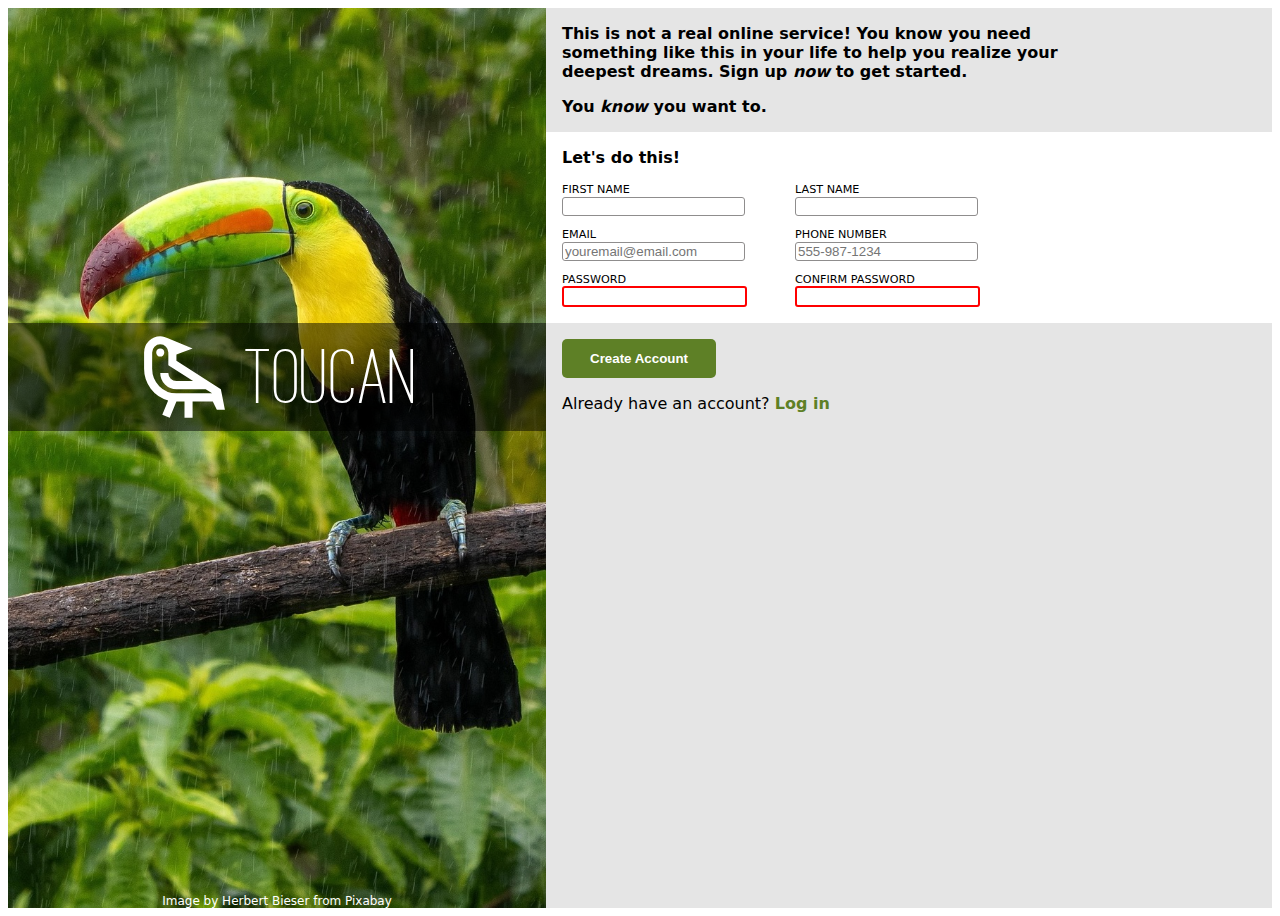
<file: index.html>
<!DOCTYPE html>
<html lang="en">
<head>
    <meta charset="UTF-8">
    <meta name="viewport" content="width=device-width, initial-scale=1.0">
    <link rel="stylesheet" href="./styles.css">
    <title>Sign-Up Form</title>
</head>
<body>
    <div class="bckgnd-img-container">
        <img class="bckgnd-img" src="./images/costa-rica-9301364_1280.jpg" href="A colorful toucan.">
        <div class="logo-container">
            <img class="logo" src="./images/raven-icon.svg" href="Raven Logo">
            <div class="logo">TOUCAN</div>
        </div>
        <div class="img-credit">
            Image by Herbert Bieser from Pixabay
        </div>
    </div>

    <div class="main-content">
        <div class="header bold">
            <p>
                This is not a real online service! You know you need something like this in your life to
                help you realize your deepest dreams. Sign up <em>now</em> to get started.
            </p>
            <p>You <em>know</em> you want to.</p>
        </div>
        <form action="#" method="post">
            <p class="bold">Let's do this!</p>
            <div class="user-inputs">
                <div class="user-inputs-left">
                    <div>
                        <label for="first-name">FIRST NAME</label>
                        <input type="text" id="first-name"  name="first-name">
                    </div>
                    <div>
                        <label for="email">EMAIL</label>
                        <input type="email" id="email" name="email" placeholder="youremail@email.com">
                    </div>
                    <div>
                        <label for="pass">PASSWORD</label>
                        <input type="password" id="password" name="password" required>
                    </div>
                </div>
                <div class="user-inputs-right">
                    <div>
                        <label for="last-name">LAST NAME</label>
                        <input type="text" id="last-name" name="last-name">
                    </div>
                    <div>
                        <label for="phone">PHONE NUMBER</label>
                        <input type="tel" id="phone" name="phone" placeholder="555-987-1234" pattern="\d{3}-\d{3}-\d{4}">
                    </div>
                    <div>
                        <label for="pass-conf">CONFIRM PASSWORD</label>
                        <input type="password" id="pass-conf" name="pass-conf" required>
                    </div>
                </div>
            </div>
            <div class="btn-container">
                <button class="bold" type="submit">Create Account</button>
            </div>
        </form>
        <div class="footer">
            <p>Already have an account? <span class="green bold">Log in</span></p>
        </div>
    </div>
</body>
</html>
</file>
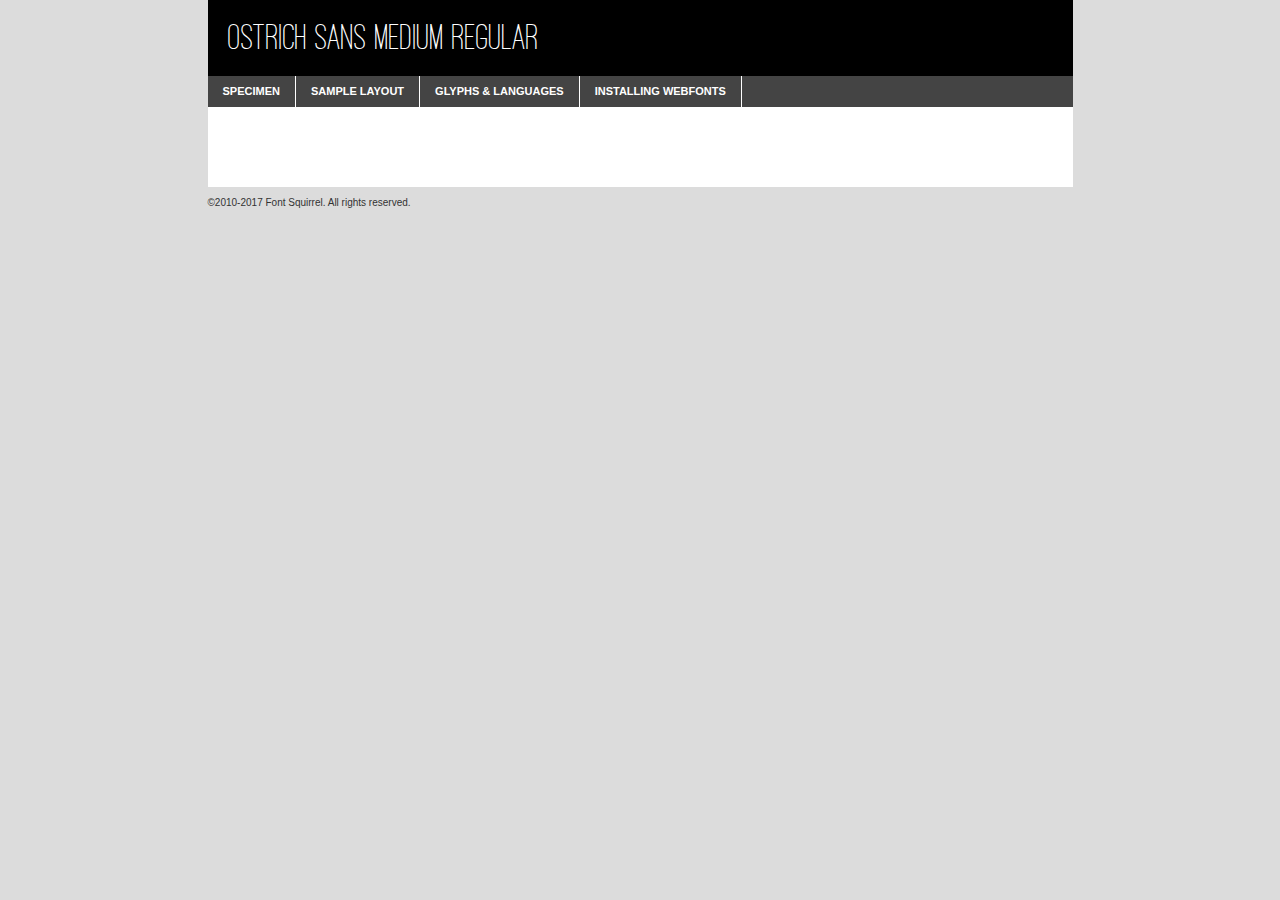
<file: fonts/ostrichsans-medium-demo.html>
<!DOCTYPE html PUBLIC "-//W3C//DTD XHTML 1.0 Transitional//EN"
        "http://www.w3.org/TR/xhtml1/DTD/xhtml1-transitional.dtd">

<html xmlns="http://www.w3.org/1999/xhtml" xml:lang="en" lang="en">
<head>
    <meta http-equiv="Content-Type" content="text/html; charset=utf-8"/>
    <script src="http://ajax.googleapis.com/ajax/libs/jquery/1.7.2/jquery.min.js" type="text/javascript" charset="utf-8"></script>
    <script type="text/javascript">
		(function($) {
			$.fn.easyTabs = function(option) {
				var param = jQuery.extend({ fadeSpeed: 'fast', defaultContent: 1, activeClass: 'active' }, option);
				$(this).each(function() {
					var thisId = '#' + this.id;
					if ( param.defaultContent == '' )
					{
						param.defaultContent = 1;
					}
					if ( typeof param.defaultContent == 'number' )
					{
						var defaultTab = $(thisId + ' .tabs li:eq(' + (param.defaultContent - 1) + ') a').attr('href').substr(1);
					}
					else
					{
						var defaultTab = param.defaultContent;
					}
					$(thisId + ' .tabs li a').each(function() {
						var tabToHide = $(this).attr('href').substr(1);
						$('#' + tabToHide).addClass('easytabs-tab-content');
					});
					hideAll();
					changeContent(defaultTab);

					function hideAll() {$(thisId + ' .easytabs-tab-content').hide();}

					function changeContent(tabId)
					{
						hideAll();
						$(thisId + ' .tabs li').removeClass(param.activeClass);
						$(thisId + ' .tabs li a[href=#' + tabId + ']').closest('li').addClass(param.activeClass);
						if ( param.fadeSpeed != 'none' )
						{
							$(thisId + ' #' + tabId).fadeIn(param.fadeSpeed);
						}
						else
						{
							$(thisId + ' #' + tabId).show();
						}
					}

					$(thisId + ' .tabs li').click(function() {
						var tabId = $(this).find('a').attr('href').substr(1);
						changeContent(tabId);
						return false;
					});
				});
			}
		})(jQuery);
    </script>
    <link rel="stylesheet" href="specimen_files/specimen_stylesheet.css" type="text/css" charset="utf-8"/>
    <link rel="stylesheet" href="stylesheet.css" type="text/css" charset="utf-8"/>

    <style type="text/css">
        		body {
			font-family: 'ostrich_sansmedium';
        		}

            </style>

    <title>Ostrich Sans Medium Regular Specimen</title>


    <script type="text/javascript" charset="utf-8">
		$(document).ready(function() {
			$('#container').easyTabs({ defaultContent: 1 });
		});
    </script>
</head>

<body>
<div id="container">
    <div id="header">
		Ostrich Sans Medium Regular    </div>
    <ul class="tabs">
        <li><a href="#specimen">Specimen</a></li>
        <li><a href="#layout">Sample Layout</a></li>
		        <li><a href="#glyphs">Glyphs &amp; Languages</a></li>
        <li><a href="#installing">Installing Webfonts</a></li>

    </ul>

    <div id="main_content">


        <div id="specimen">

            <div class="section">
                <div class="grid12 firstcol">
                    <div class="huge">AaBb</div>
                </div>
            </div>

            <div class="section">
                <div class="glyph_range">A&#x200B;B&#x200b;C&#x200b;D&#x200b;E&#x200b;F&#x200b;G&#x200b;H&#x200b;I&#x200b;J&#x200b;K&#x200b;L&#x200b;M&#x200b;N&#x200b;O&#x200b;P&#x200b;Q&#x200b;R&#x200b;S&#x200b;T&#x200b;U&#x200b;V&#x200b;W&#x200b;X&#x200b;Y&#x200b;Z&#x200b;a&#x200b;b&#x200b;c&#x200b;d&#x200b;e&#x200b;f&#x200b;g&#x200b;h&#x200b;i&#x200b;j&#x200b;k&#x200b;l&#x200b;m&#x200b;n&#x200b;o&#x200b;p&#x200b;q&#x200b;r&#x200b;s&#x200b;t&#x200b;u&#x200b;v&#x200b;w&#x200b;x&#x200b;y&#x200b;z&#x200b;1&#x200b;2&#x200b;3&#x200b;4&#x200b;5&#x200b;6&#x200b;7&#x200b;8&#x200b;9&#x200b;0&#x200b;&amp;&#x200b;.&#x200b;,&#x200b;?&#x200b;!&#x200b;&#64;&#x200b;(&#x200b;)&#x200b;#&#x200b;$&#x200b;%&#x200b;*&#x200b;+&#x200b;-&#x200b;=&#x200b;:&#x200b;;</div>
            </div>
            <div class="section">
                <div class="grid12 firstcol">
                    <table class="sample_table">
                        <tr>
                            <td>10</td>
                            <td class="size10">abcdefghijklmnopqrstuvwxyzABCDEFGHIJKLMNOPQRSTUVWXYZ0123456789abcdefghijklmnopqrstuvwxyzABCDEFGHIJKLMNOPQRSTUVWXYZ0123456789abcdefghijklmnopqrstuvwxyzABCDEFGHIJKLMNOPQRSTUVWXYZ</td>
                        </tr>
                        <tr>
                            <td>11</td>
                            <td class="size11">abcdefghijklmnopqrstuvwxyzABCDEFGHIJKLMNOPQRSTUVWXYZ0123456789abcdefghijklmnopqrstuvwxyzABCDEFGHIJKLMNOPQRSTUVWXYZ0123456789abcdefghijklmnopqrstuvwxyzABCDEFGHIJKLMNOPQRSTUVWXYZ</td>
                        </tr>
                        <tr>
                            <td>12</td>
                            <td class="size12">abcdefghijklmnopqrstuvwxyzABCDEFGHIJKLMNOPQRSTUVWXYZ0123456789abcdefghijklmnopqrstuvwxyzABCDEFGHIJKLMNOPQRSTUVWXYZ0123456789abcdefghijklmnopqrstuvwxyzABCDEFGHIJKLMNOPQRSTUVWXYZ</td>
                        </tr>
                        <tr>
                            <td>13</td>
                            <td class="size13">abcdefghijklmnopqrstuvwxyzABCDEFGHIJKLMNOPQRSTUVWXYZ0123456789abcdefghijklmnopqrstuvwxyzABCDEFGHIJKLMNOPQRSTUVWXYZ0123456789abcdefghijklmnopqrstuvwxyzABCDEFGHIJKLMNOPQRSTUVWXYZ</td>
                        </tr>
                        <tr>
                            <td>14</td>
                            <td class="size14">abcdefghijklmnopqrstuvwxyzABCDEFGHIJKLMNOPQRSTUVWXYZ0123456789abcdefghijklmnopqrstuvwxyzABCDEFGHIJKLMNOPQRSTUVWXYZ0123456789abcdefghijklmnopqrstuvwxyzABCDEFGHIJKLMNOPQRSTUVWXYZ</td>
                        </tr>
                        <tr>
                            <td>16</td>
                            <td class="size16">abcdefghijklmnopqrstuvwxyzABCDEFGHIJKLMNOPQRSTUVWXYZ0123456789abcdefghijklmnopqrstuvwxyzABCDEFGHIJKLMNOPQRSTUVWXYZ</td>
                        </tr>
                        <tr>
                            <td>18</td>
                            <td class="size18">abcdefghijklmnopqrstuvwxyzABCDEFGHIJKLMNOPQRSTUVWXYZ0123456789abcdefghijklmnopqrstuvwxyzABCDEFGHIJKLMNOPQRSTUVWXYZ</td>
                        </tr>
                        <tr>
                            <td>20</td>
                            <td class="size20">abcdefghijklmnopqrstuvwxyzABCDEFGHIJKLMNOPQRSTUVWXYZ0123456789abcdefghijklmnopqrstuvwxyzABCDEFGHIJKLMNOPQRSTUVWXYZ</td>
                        </tr>
                        <tr>
                            <td>24</td>
                            <td class="size24">abcdefghijklmnopqrstuvwxyzABCDEFGHIJKLMNOPQRSTUVWXYZ0123456789abcdefghijklmnopqrstuvwxyzABCDEFGHIJKLMNOPQRSTUVWXYZ</td>
                        </tr>
                        <tr>
                            <td>30</td>
                            <td class="size30">abcdefghijklmnopqrstuvwxyzABCDEFGHIJKLMNOPQRSTUVWXYZ0123456789abcdefghijklmnopqrstuvwxyzABCDEFGHIJKLMNOPQRSTUVWXYZ</td>
                        </tr>
                        <tr>
                            <td>36</td>
                            <td class="size36">abcdefghijklmnopqrstuvwxyzABCDEFGHIJKLMNOPQRSTUVWXYZ0123456789abcdefghijklmnopqrstuvwxyzABCDEFGHIJKLMNOPQRSTUVWXYZ</td>
                        </tr>
                        <tr>
                            <td>48</td>
                            <td class="size48">abcdefghijklmnopqrstuvwxyzABCDEFGHIJKLMNOPQRSTUVWXYZ0123456789abcdefghijklmnopqrstuvwxyzABCDEFGHIJKLMNOPQRSTUVWXYZ</td>
                        </tr>
                        <tr>
                            <td>60</td>
                            <td class="size60">abcdefghijklmnopqrstuvwxyzABCDEFGHIJKLMNOPQRSTUVWXYZ0123456789abcdefghijklmnopqrstuvwxyzABCDEFGHIJKLMNOPQRSTUVWXYZ</td>
                        </tr>
                        <tr>
                            <td>72</td>
                            <td class="size72">abcdefghijklmnopqrstuvwxyzABCDEFGHIJKLMNOPQRSTUVWXYZ0123456789abcdefghijklmnopqrstuvwxyzABCDEFGHIJKLMNOPQRSTUVWXYZ</td>
                        </tr>
                        <tr>
                            <td>90</td>
                            <td class="size90">abcdefghijklmnopqrstuvwxyzABCDEFGHIJKLMNOPQRSTUVWXYZ0123456789abcdefghijklmnopqrstuvwxyzABCDEFGHIJKLMNOPQRSTUVWXYZ</td>
                        </tr>
                    </table>

                </div>

            </div>


            <div class="section" id="bodycomparison">


                <div id="xheight">
                    <div class="fontbody">&#x25FC;&#x25FC;&#x25FC;&#x25FC;&#x25FC;&#x25FC;&#x25FC;&#x25FC;&#x25FC;&#x25FC;&#x25FC;&#x25FC;&#x25FC;&#x25FC;&#x25FC;&#x25FC;&#x25FC;&#x25FC;&#x25FC;&#x25FC;&#x25FC;&#x25FC;&#x25FC;&#x25FC;&#x25FC;&#x25FC;&#x25FC;&#x25FC;&#x25FC;&#x25FC;&#x25FC;&#x25FC;&#x25FC;&#x25FC;&#x25FC;&#x25FC;&#x25FC;&#x25FC;&#x25FC;&#x25FC;&#x25FC;&#x25FC;&#x25FC;&#x25FC;&#x25FC;&#x25FC;&#x25FC;&#x25FC;&#x25FC;&#x25FC;&#x25FC;&#x25FC;&#x25FC;&#x25FC;&#x25FC;&#x25FC;&#x25FC;&#x25FC;&#x25FC;&#x25FC;&#x25FC;&#x25FC;&#x25FC;&#x25FC;&#x25FC;&#x25FC;&#x25FC;&#x25FC;&#x25FC;&#x25FC;&#x25FC;&#x25FC;&#x25FC;&#x25FC;&#x25FC;&#x25FC;&#x25FC;&#x25FC;&#x25FC;&#x25FC;&#x25FC;&#x25FC;&#x25FC;&#x25FC;&#x25FC;&#x25FC;&#x25FC;&#x25FC;&#x25FC;&#x25FC;&#x25FC;&#x25FC;&#x25FC;&#x25FC;&#x25FC;&#x25FC;&#x25FC;&#x25FC;&#x25FC;body</div>
                    <div class="arialbody">body</div>
                    <div class="verdanabody">body</div>
                    <div class="georgiabody">body</div>
                </div>
                <div class="fontbody" style="z-index:1">
                    body<span>Ostrich Sans Medium Regular</span>
                </div>
                <div class="arialbody" style="z-index:1">
                    body<span>Arial</span>
                </div>
                <div class="verdanabody" style="z-index:1">
                    body<span>Verdana</span>
                </div>
                <div class="georgiabody" style="z-index:1">
                    body<span>Georgia</span>
                </div>


            </div>


            <div class="section psample psample_row1" id="">

                <div class="grid2 firstcol">
                    <p class="size10"><span>10.</span>Aenean lacinia bibendum nulla sed consectetur. Fusce dapibus, tellus ac cursus commodo, tortor mauris condimentum nibh, ut fermentum massa justo sit amet risus. Nullam id dolor id nibh ultricies vehicula ut id elit. Cum sociis natoque penatibus et magnis dis parturient montes, nascetur ridiculus mus. Nulla vitae elit libero, a pharetra augue.</p>

                </div>
                <div class="grid3">
                    <p class="size11"><span>11.</span>Aenean lacinia bibendum nulla sed consectetur. Fusce dapibus, tellus ac cursus commodo, tortor mauris condimentum nibh, ut fermentum massa justo sit amet risus. Nullam id dolor id nibh ultricies vehicula ut id elit. Cum sociis natoque penatibus et magnis dis parturient montes, nascetur ridiculus mus. Nulla vitae elit libero, a pharetra augue.</p>

                </div>
                <div class="grid3">
                    <p class="size12"><span>12.</span>Aenean lacinia bibendum nulla sed consectetur. Fusce dapibus, tellus ac cursus commodo, tortor mauris condimentum nibh, ut fermentum massa justo sit amet risus. Nullam id dolor id nibh ultricies vehicula ut id elit. Cum sociis natoque penatibus et magnis dis parturient montes, nascetur ridiculus mus. Nulla vitae elit libero, a pharetra augue.</p>

                </div>
                <div class="grid4">
                    <p class="size13"><span>13.</span>Aenean lacinia bibendum nulla sed consectetur. Fusce dapibus, tellus ac cursus commodo, tortor mauris condimentum nibh, ut fermentum massa justo sit amet risus. Nullam id dolor id nibh ultricies vehicula ut id elit. Cum sociis natoque penatibus et magnis dis parturient montes, nascetur ridiculus mus. Nulla vitae elit libero, a pharetra augue.</p>

                </div>
                <div class="white_blend"></div>

            </div>
            <div class="section psample psample_row2" id="">
                <div class="grid3 firstcol">
                    <p class="size14"><span>14.</span>Aenean lacinia bibendum nulla sed consectetur. Fusce dapibus, tellus ac cursus commodo, tortor mauris condimentum nibh, ut fermentum massa justo sit amet risus. Nullam id dolor id nibh ultricies vehicula ut id elit. Cum sociis natoque penatibus et magnis dis parturient montes, nascetur ridiculus mus. Nulla vitae elit libero, a pharetra augue.</p>

                </div>
                <div class="grid4">
                    <p class="size16"><span>16.</span>Aenean lacinia bibendum nulla sed consectetur. Fusce dapibus, tellus ac cursus commodo, tortor mauris condimentum nibh, ut fermentum massa justo sit amet risus. Nullam id dolor id nibh ultricies vehicula ut id elit. Cum sociis natoque penatibus et magnis dis parturient montes, nascetur ridiculus mus. Nulla vitae elit libero, a pharetra augue.</p>

                </div>
                <div class="grid5">
                    <p class="size18"><span>18.</span>Aenean lacinia bibendum nulla sed consectetur. Fusce dapibus, tellus ac cursus commodo, tortor mauris condimentum nibh, ut fermentum massa justo sit amet risus. Nullam id dolor id nibh ultricies vehicula ut id elit. Cum sociis natoque penatibus et magnis dis parturient montes, nascetur ridiculus mus. Nulla vitae elit libero, a pharetra augue.</p>

                </div>

                <div class="white_blend"></div>

            </div>

            <div class="section psample psample_row3" id="">
                <div class="grid5 firstcol">
                    <p class="size20"><span>20.</span>Aenean lacinia bibendum nulla sed consectetur. Fusce dapibus, tellus ac cursus commodo, tortor mauris condimentum nibh, ut fermentum massa justo sit amet risus. Nullam id dolor id nibh ultricies vehicula ut id elit. Cum sociis natoque penatibus et magnis dis parturient montes, nascetur ridiculus mus. Nulla vitae elit libero, a pharetra augue.</p>
                </div>
                <div class="grid7">
                    <p class="size24"><span>24.</span>Aenean lacinia bibendum nulla sed consectetur. Fusce dapibus, tellus ac cursus commodo, tortor mauris condimentum nibh, ut fermentum massa justo sit amet risus. Nullam id dolor id nibh ultricies vehicula ut id elit. Cum sociis natoque penatibus et magnis dis parturient montes, nascetur ridiculus mus. Nulla vitae elit libero, a pharetra augue.</p>
                </div>

                <div class="white_blend"></div>

            </div>

            <div class="section psample psample_row4" id="">
                <div class="grid12 firstcol">
                    <p class="size30"><span>30.</span>Aenean lacinia bibendum nulla sed consectetur. Fusce dapibus, tellus ac cursus commodo, tortor mauris condimentum nibh, ut fermentum massa justo sit amet risus. Nullam id dolor id nibh ultricies vehicula ut id elit. Cum sociis natoque penatibus et magnis dis parturient montes, nascetur ridiculus mus. Nulla vitae elit libero, a pharetra augue.</p>
                </div>
                <div class="white_blend"></div>

            </div>


            <div class="section psample psample_row1 fullreverse">
                <div class="grid2 firstcol">
                    <p class="size10"><span>10.</span>Aenean lacinia bibendum nulla sed consectetur. Fusce dapibus, tellus ac cursus commodo, tortor mauris condimentum nibh, ut fermentum massa justo sit amet risus. Nullam id dolor id nibh ultricies vehicula ut id elit. Cum sociis natoque penatibus et magnis dis parturient montes, nascetur ridiculus mus. Nulla vitae elit libero, a pharetra augue.</p>

                </div>
                <div class="grid3">
                    <p class="size11"><span>11.</span>Aenean lacinia bibendum nulla sed consectetur. Fusce dapibus, tellus ac cursus commodo, tortor mauris condimentum nibh, ut fermentum massa justo sit amet risus. Nullam id dolor id nibh ultricies vehicula ut id elit. Cum sociis natoque penatibus et magnis dis parturient montes, nascetur ridiculus mus. Nulla vitae elit libero, a pharetra augue.</p>

                </div>
                <div class="grid3">
                    <p class="size12"><span>12.</span>Aenean lacinia bibendum nulla sed consectetur. Fusce dapibus, tellus ac cursus commodo, tortor mauris condimentum nibh, ut fermentum massa justo sit amet risus. Nullam id dolor id nibh ultricies vehicula ut id elit. Cum sociis natoque penatibus et magnis dis parturient montes, nascetur ridiculus mus. Nulla vitae elit libero, a pharetra augue.</p>

                </div>
                <div class="grid4">
                    <p class="size13"><span>13.</span>Aenean lacinia bibendum nulla sed consectetur. Fusce dapibus, tellus ac cursus commodo, tortor mauris condimentum nibh, ut fermentum massa justo sit amet risus. Nullam id dolor id nibh ultricies vehicula ut id elit. Cum sociis natoque penatibus et magnis dis parturient montes, nascetur ridiculus mus. Nulla vitae elit libero, a pharetra augue.</p>

                </div>
                <div class="black_blend"></div>

            </div>

            <div class="section psample psample_row2 fullreverse">
                <div class="grid3 firstcol">
                    <p class="size14"><span>14.</span>Aenean lacinia bibendum nulla sed consectetur. Fusce dapibus, tellus ac cursus commodo, tortor mauris condimentum nibh, ut fermentum massa justo sit amet risus. Nullam id dolor id nibh ultricies vehicula ut id elit. Cum sociis natoque penatibus et magnis dis parturient montes, nascetur ridiculus mus. Nulla vitae elit libero, a pharetra augue.</p>

                </div>
                <div class="grid4">
                    <p class="size16"><span>16.</span>Aenean lacinia bibendum nulla sed consectetur. Fusce dapibus, tellus ac cursus commodo, tortor mauris condimentum nibh, ut fermentum massa justo sit amet risus. Nullam id dolor id nibh ultricies vehicula ut id elit. Cum sociis natoque penatibus et magnis dis parturient montes, nascetur ridiculus mus. Nulla vitae elit libero, a pharetra augue.</p>

                </div>
                <div class="grid5">
                    <p class="size18"><span>18.</span>Aenean lacinia bibendum nulla sed consectetur. Fusce dapibus, tellus ac cursus commodo, tortor mauris condimentum nibh, ut fermentum massa justo sit amet risus. Nullam id dolor id nibh ultricies vehicula ut id elit. Cum sociis natoque penatibus et magnis dis parturient montes, nascetur ridiculus mus. Nulla vitae elit libero, a pharetra augue.</p>

                </div>
                <div class="black_blend"></div>

            </div>

            <div class="section psample fullreverse psample_row3" id="">
                <div class="grid5 firstcol">
                    <p class="size20"><span>20.</span>Aenean lacinia bibendum nulla sed consectetur. Fusce dapibus, tellus ac cursus commodo, tortor mauris condimentum nibh, ut fermentum massa justo sit amet risus. Nullam id dolor id nibh ultricies vehicula ut id elit. Cum sociis natoque penatibus et magnis dis parturient montes, nascetur ridiculus mus. Nulla vitae elit libero, a pharetra augue.</p>
                </div>
                <div class="grid7">
                    <p class="size24"><span>24.</span>Aenean lacinia bibendum nulla sed consectetur. Fusce dapibus, tellus ac cursus commodo, tortor mauris condimentum nibh, ut fermentum massa justo sit amet risus. Nullam id dolor id nibh ultricies vehicula ut id elit. Cum sociis natoque penatibus et magnis dis parturient montes, nascetur ridiculus mus. Nulla vitae elit libero, a pharetra augue.</p>
                </div>

                <div class="black_blend"></div>

            </div>

            <div class="section psample fullreverse psample_row4" id="" style="border-bottom: 20px #000 solid;">
                <div class="grid12 firstcol">
                    <p class="size30"><span>30.</span>Aenean lacinia bibendum nulla sed consectetur. Fusce dapibus, tellus ac cursus commodo, tortor mauris condimentum nibh, ut fermentum massa justo sit amet risus. Nullam id dolor id nibh ultricies vehicula ut id elit. Cum sociis natoque penatibus et magnis dis parturient montes, nascetur ridiculus mus. Nulla vitae elit libero, a pharetra augue.</p>
                </div>
                <div class="black_blend"></div>

            </div>


        </div>

        <div id="layout">

            <div class="section">

                <div class="grid12 firstcol">
                    <h1>Lorem Ipsum Dolor</h1>
                    <h2>Etiam porta sem malesuada magna mollis euismod</h2>

                    <p class="byline">By <a href="#link">Aenean Lacinia</a></p>
                </div>
            </div>
            <div class="section">
                <div class="grid8 firstcol">
                    <p class="large">Donec sed odio dui. Morbi leo risus, porta ac consectetur ac, vestibulum at eros. Fusce dapibus, tellus ac cursus commodo, tortor mauris condimentum nibh, ut fermentum massa justo sit amet risus. </p>


                    <h3>Pellentesque ornare sem</h3>

                    <p>Maecenas sed diam eget risus varius blandit sit amet non magna. Maecenas faucibus mollis interdum. Donec ullamcorper nulla non metus auctor fringilla. Nullam id dolor id nibh ultricies vehicula ut id elit. Nullam id dolor id nibh ultricies vehicula ut id elit. </p>

                    <p>Aenean eu leo quam. Pellentesque ornare sem lacinia quam venenatis vestibulum. Lorem ipsum dolor sit amet, consectetur adipiscing elit. Cum sociis natoque penatibus et magnis dis parturient montes, nascetur ridiculus mus. </p>

                    <p>Nulla vitae elit libero, a pharetra augue. Praesent commodo cursus magna, vel scelerisque nisl consectetur et. Aenean lacinia bibendum nulla sed consectetur. </p>

                    <p>Nullam quis risus eget urna mollis ornare vel eu leo. Nullam quis risus eget urna mollis ornare vel eu leo. Maecenas sed diam eget risus varius blandit sit amet non magna. Donec ullamcorper nulla non metus auctor fringilla. </p>

                    <h3>Cras mattis consectetur</h3>

                    <p>Aenean eu leo quam. Pellentesque ornare sem lacinia quam venenatis vestibulum. Aenean lacinia bibendum nulla sed consectetur. Integer posuere erat a ante venenatis dapibus posuere velit aliquet. Cras mattis consectetur purus sit amet fermentum. </p>

                    <p>Nullam id dolor id nibh ultricies vehicula ut id elit. Nullam quis risus eget urna mollis ornare vel eu leo. Cras mattis consectetur purus sit amet fermentum.</p>
                </div>

                <div class="grid4 sidebar">

                    <div class="box reverse">
                        <p class="last">Nullam quis risus eget urna mollis ornare vel eu leo. Donec ullamcorper nulla non metus auctor fringilla. Cras mattis consectetur purus sit amet fermentum. Sed posuere consectetur est at lobortis. Lorem ipsum dolor sit amet, consectetur adipiscing elit. </p>
                    </div>

                    <p class="caption">Maecenas sed diam eget risus varius.</p>

                    <p>Vestibulum id ligula porta felis euismod semper. Integer posuere erat a ante venenatis dapibus posuere velit aliquet. Vestibulum id ligula porta felis euismod semper. Sed posuere consectetur est at lobortis. Maecenas sed diam eget risus varius blandit sit amet non magna. Fusce dapibus, tellus ac cursus commodo, tortor mauris condimentum nibh, ut fermentum massa justo sit amet risus. </p>


                    <p>Duis mollis, est non commodo luctus, nisi erat porttitor ligula, eget lacinia odio sem nec elit. Aenean lacinia bibendum nulla sed consectetur. Vivamus sagittis lacus vel augue laoreet rutrum faucibus dolor auctor. Aenean lacinia bibendum nulla sed consectetur. Nullam quis risus eget urna mollis ornare vel eu leo. </p>

                    <p>Praesent commodo cursus magna, vel scelerisque nisl consectetur et. Donec ullamcorper nulla non metus auctor fringilla. Maecenas faucibus mollis interdum. Fusce dapibus, tellus ac cursus commodo, tortor mauris condimentum nibh, ut fermentum massa justo sit amet risus. </p>

                </div>
            </div>

        </div>


		

        <div id="glyphs">
            <div class="section">
                <div class="grid12 firstcol">

                    <h1>Language Support</h1>
                    <p>The subset of Ostrich Sans Medium Regular in this kit supports the following languages:<br/>

						Albanian, Basque, Breton, Chamorro, Danish, Dutch, English, Faroese, Finnish, French, Frisian, Galician, German, Icelandic, Italian, Malagasy, Norwegian, Portuguese, Spanish, Alsatian, Aragonese, Arapaho, Arrernte, Asturian, Aymara, Bislama, Cebuano, Corsican, Fijian, French_creole, Genoese, Gilbertese, Greenlandic, Haitian_creole, Hiligaynon, Hmong, Hopi, Ibanag, Iloko_ilokano, Indonesian, Interglossa_glosa, Interlingua, Irish_gaelic, Jerriais, Lojban, Lombard, Luxembourgeois, Manx, Mohawk, Norfolk_pitcairnese, Occitan, Oromo, Pangasinan, Papiamento, Piedmontese, Potawatomi, Rhaeto-romance, Romansh, Rotokas, Sami_lule, Samoan, Sardinian, Scots_gaelic, Seychelles_creole, Shona, Sicilian, Somali, Southern_ndebele, Swahili, Swati_swazi, Tagalog_filipino_pilipino, Tetum, Tok_pisin, Uyghur_latinized, Volapuk, Walloon, Warlpiri, Xhosa, Yapese, Zulu, Latinbasic, Demo                    </p>
                    <h1>Glyph Chart</h1>
                    <p>The subset of Ostrich Sans Medium Regular in this kit includes all the glyphs listed below. Unicode entities are included above each glyph to help you insert individual characters into your layout.</p>
                    <div id="glyph_chart">

																				                                <div><p>&amp;#13;</p>&#13;</div>
																				                                <div><p>&amp;#32;</p>&#32;</div>
																				                                <div><p>&amp;#33;</p>&#33;</div>
																				                                <div><p>&amp;#34;</p>&#34;</div>
																				                                <div><p>&amp;#35;</p>&#35;</div>
																				                                <div><p>&amp;#36;</p>&#36;</div>
																				                                <div><p>&amp;#37;</p>&#37;</div>
																				                                <div><p>&amp;#38;</p>&#38;</div>
																				                                <div><p>&amp;#39;</p>&#39;</div>
																				                                <div><p>&amp;#40;</p>&#40;</div>
																				                                <div><p>&amp;#41;</p>&#41;</div>
																				                                <div><p>&amp;#42;</p>&#42;</div>
																				                                <div><p>&amp;#43;</p>&#43;</div>
																				                                <div><p>&amp;#44;</p>&#44;</div>
																				                                <div><p>&amp;#45;</p>&#45;</div>
																				                                <div><p>&amp;#46;</p>&#46;</div>
																				                                <div><p>&amp;#47;</p>&#47;</div>
																				                                <div><p>&amp;#48;</p>&#48;</div>
																				                                <div><p>&amp;#49;</p>&#49;</div>
																				                                <div><p>&amp;#50;</p>&#50;</div>
																				                                <div><p>&amp;#51;</p>&#51;</div>
																				                                <div><p>&amp;#52;</p>&#52;</div>
																				                                <div><p>&amp;#53;</p>&#53;</div>
																				                                <div><p>&amp;#54;</p>&#54;</div>
																				                                <div><p>&amp;#55;</p>&#55;</div>
																				                                <div><p>&amp;#56;</p>&#56;</div>
																				                                <div><p>&amp;#57;</p>&#57;</div>
																				                                <div><p>&amp;#58;</p>&#58;</div>
																				                                <div><p>&amp;#59;</p>&#59;</div>
																				                                <div><p>&amp;#60;</p>&#60;</div>
																				                                <div><p>&amp;#61;</p>&#61;</div>
																				                                <div><p>&amp;#62;</p>&#62;</div>
																				                                <div><p>&amp;#63;</p>&#63;</div>
																				                                <div><p>&amp;#64;</p>&#64;</div>
																				                                <div><p>&amp;#65;</p>&#65;</div>
																				                                <div><p>&amp;#66;</p>&#66;</div>
																				                                <div><p>&amp;#67;</p>&#67;</div>
																				                                <div><p>&amp;#68;</p>&#68;</div>
																				                                <div><p>&amp;#69;</p>&#69;</div>
																				                                <div><p>&amp;#70;</p>&#70;</div>
																				                                <div><p>&amp;#71;</p>&#71;</div>
																				                                <div><p>&amp;#72;</p>&#72;</div>
																				                                <div><p>&amp;#73;</p>&#73;</div>
																				                                <div><p>&amp;#74;</p>&#74;</div>
																				                                <div><p>&amp;#75;</p>&#75;</div>
																				                                <div><p>&amp;#76;</p>&#76;</div>
																				                                <div><p>&amp;#77;</p>&#77;</div>
																				                                <div><p>&amp;#78;</p>&#78;</div>
																				                                <div><p>&amp;#79;</p>&#79;</div>
																				                                <div><p>&amp;#80;</p>&#80;</div>
																				                                <div><p>&amp;#81;</p>&#81;</div>
																				                                <div><p>&amp;#82;</p>&#82;</div>
																				                                <div><p>&amp;#83;</p>&#83;</div>
																				                                <div><p>&amp;#84;</p>&#84;</div>
																				                                <div><p>&amp;#85;</p>&#85;</div>
																				                                <div><p>&amp;#86;</p>&#86;</div>
																				                                <div><p>&amp;#87;</p>&#87;</div>
																				                                <div><p>&amp;#88;</p>&#88;</div>
																				                                <div><p>&amp;#89;</p>&#89;</div>
																				                                <div><p>&amp;#90;</p>&#90;</div>
																				                                <div><p>&amp;#92;</p>&#92;</div>
																				                                <div><p>&amp;#94;</p>&#94;</div>
																				                                <div><p>&amp;#95;</p>&#95;</div>
																				                                <div><p>&amp;#96;</p>&#96;</div>
																				                                <div><p>&amp;#97;</p>&#97;</div>
																				                                <div><p>&amp;#98;</p>&#98;</div>
																				                                <div><p>&amp;#99;</p>&#99;</div>
																				                                <div><p>&amp;#100;</p>&#100;</div>
																				                                <div><p>&amp;#101;</p>&#101;</div>
																				                                <div><p>&amp;#102;</p>&#102;</div>
																				                                <div><p>&amp;#103;</p>&#103;</div>
																				                                <div><p>&amp;#104;</p>&#104;</div>
																				                                <div><p>&amp;#105;</p>&#105;</div>
																				                                <div><p>&amp;#106;</p>&#106;</div>
																				                                <div><p>&amp;#107;</p>&#107;</div>
																				                                <div><p>&amp;#108;</p>&#108;</div>
																				                                <div><p>&amp;#109;</p>&#109;</div>
																				                                <div><p>&amp;#110;</p>&#110;</div>
																				                                <div><p>&amp;#111;</p>&#111;</div>
																				                                <div><p>&amp;#112;</p>&#112;</div>
																				                                <div><p>&amp;#113;</p>&#113;</div>
																				                                <div><p>&amp;#114;</p>&#114;</div>
																				                                <div><p>&amp;#115;</p>&#115;</div>
																				                                <div><p>&amp;#116;</p>&#116;</div>
																				                                <div><p>&amp;#117;</p>&#117;</div>
																				                                <div><p>&amp;#118;</p>&#118;</div>
																				                                <div><p>&amp;#119;</p>&#119;</div>
																				                                <div><p>&amp;#120;</p>&#120;</div>
																				                                <div><p>&amp;#121;</p>&#121;</div>
																				                                <div><p>&amp;#122;</p>&#122;</div>
																				                                <div><p>&amp;#124;</p>&#124;</div>
																				                                <div><p>&amp;#126;</p>&#126;</div>
																				                                <div><p>&amp;#160;</p>&#160;</div>
																				                                <div><p>&amp;#161;</p>&#161;</div>
																				                                <div><p>&amp;#163;</p>&#163;</div>
																				                                <div><p>&amp;#168;</p>&#168;</div>
																				                                <div><p>&amp;#169;</p>&#169;</div>
																				                                <div><p>&amp;#173;</p>&#173;</div>
																				                                <div><p>&amp;#174;</p>&#174;</div>
																				                                <div><p>&amp;#175;</p>&#175;</div>
																				                                <div><p>&amp;#176;</p>&#176;</div>
																				                                <div><p>&amp;#180;</p>&#180;</div>
																				                                <div><p>&amp;#183;</p>&#183;</div>
																				                                <div><p>&amp;#184;</p>&#184;</div>
																				                                <div><p>&amp;#186;</p>&#186;</div>
																				                                <div><p>&amp;#191;</p>&#191;</div>
																				                                <div><p>&amp;#192;</p>&#192;</div>
																				                                <div><p>&amp;#193;</p>&#193;</div>
																				                                <div><p>&amp;#194;</p>&#194;</div>
																				                                <div><p>&amp;#195;</p>&#195;</div>
																				                                <div><p>&amp;#196;</p>&#196;</div>
																				                                <div><p>&amp;#197;</p>&#197;</div>
																				                                <div><p>&amp;#198;</p>&#198;</div>
																				                                <div><p>&amp;#199;</p>&#199;</div>
																				                                <div><p>&amp;#200;</p>&#200;</div>
																				                                <div><p>&amp;#201;</p>&#201;</div>
																				                                <div><p>&amp;#202;</p>&#202;</div>
																				                                <div><p>&amp;#203;</p>&#203;</div>
																				                                <div><p>&amp;#204;</p>&#204;</div>
																				                                <div><p>&amp;#205;</p>&#205;</div>
																				                                <div><p>&amp;#206;</p>&#206;</div>
																				                                <div><p>&amp;#207;</p>&#207;</div>
																				                                <div><p>&amp;#208;</p>&#208;</div>
																				                                <div><p>&amp;#209;</p>&#209;</div>
																				                                <div><p>&amp;#210;</p>&#210;</div>
																				                                <div><p>&amp;#211;</p>&#211;</div>
																				                                <div><p>&amp;#212;</p>&#212;</div>
																				                                <div><p>&amp;#213;</p>&#213;</div>
																				                                <div><p>&amp;#214;</p>&#214;</div>
																				                                <div><p>&amp;#215;</p>&#215;</div>
																				                                <div><p>&amp;#216;</p>&#216;</div>
																				                                <div><p>&amp;#217;</p>&#217;</div>
																				                                <div><p>&amp;#218;</p>&#218;</div>
																				                                <div><p>&amp;#219;</p>&#219;</div>
																				                                <div><p>&amp;#220;</p>&#220;</div>
																				                                <div><p>&amp;#221;</p>&#221;</div>
																				                                <div><p>&amp;#222;</p>&#222;</div>
																				                                <div><p>&amp;#223;</p>&#223;</div>
																				                                <div><p>&amp;#224;</p>&#224;</div>
																				                                <div><p>&amp;#225;</p>&#225;</div>
																				                                <div><p>&amp;#226;</p>&#226;</div>
																				                                <div><p>&amp;#227;</p>&#227;</div>
																				                                <div><p>&amp;#228;</p>&#228;</div>
																				                                <div><p>&amp;#229;</p>&#229;</div>
																				                                <div><p>&amp;#230;</p>&#230;</div>
																				                                <div><p>&amp;#231;</p>&#231;</div>
																				                                <div><p>&amp;#232;</p>&#232;</div>
																				                                <div><p>&amp;#233;</p>&#233;</div>
																				                                <div><p>&amp;#234;</p>&#234;</div>
																				                                <div><p>&amp;#235;</p>&#235;</div>
																				                                <div><p>&amp;#236;</p>&#236;</div>
																				                                <div><p>&amp;#237;</p>&#237;</div>
																				                                <div><p>&amp;#238;</p>&#238;</div>
																				                                <div><p>&amp;#239;</p>&#239;</div>
																				                                <div><p>&amp;#240;</p>&#240;</div>
																				                                <div><p>&amp;#241;</p>&#241;</div>
																				                                <div><p>&amp;#242;</p>&#242;</div>
																				                                <div><p>&amp;#243;</p>&#243;</div>
																				                                <div><p>&amp;#244;</p>&#244;</div>
																				                                <div><p>&amp;#245;</p>&#245;</div>
																				                                <div><p>&amp;#246;</p>&#246;</div>
																				                                <div><p>&amp;#247;</p>&#247;</div>
																				                                <div><p>&amp;#248;</p>&#248;</div>
																				                                <div><p>&amp;#249;</p>&#249;</div>
																				                                <div><p>&amp;#250;</p>&#250;</div>
																				                                <div><p>&amp;#251;</p>&#251;</div>
																				                                <div><p>&amp;#252;</p>&#252;</div>
																				                                <div><p>&amp;#253;</p>&#253;</div>
																				                                <div><p>&amp;#254;</p>&#254;</div>
																				                                <div><p>&amp;#255;</p>&#255;</div>
																				                                <div><p>&amp;#338;</p>&#338;</div>
																				                                <div><p>&amp;#339;</p>&#339;</div>
																				                                <div><p>&amp;#376;</p>&#376;</div>
																				                                <div><p>&amp;#710;</p>&#710;</div>
																				                                <div><p>&amp;#732;</p>&#732;</div>
																				                                <div><p>&amp;#8192;</p>&#8192;</div>
																				                                <div><p>&amp;#8193;</p>&#8193;</div>
																				                                <div><p>&amp;#8194;</p>&#8194;</div>
																				                                <div><p>&amp;#8195;</p>&#8195;</div>
																				                                <div><p>&amp;#8196;</p>&#8196;</div>
																				                                <div><p>&amp;#8197;</p>&#8197;</div>
																				                                <div><p>&amp;#8198;</p>&#8198;</div>
																				                                <div><p>&amp;#8199;</p>&#8199;</div>
																				                                <div><p>&amp;#8200;</p>&#8200;</div>
																				                                <div><p>&amp;#8201;</p>&#8201;</div>
																				                                <div><p>&amp;#8202;</p>&#8202;</div>
																				                                <div><p>&amp;#8208;</p>&#8208;</div>
																				                                <div><p>&amp;#8209;</p>&#8209;</div>
																				                                <div><p>&amp;#8210;</p>&#8210;</div>
																				                                <div><p>&amp;#8211;</p>&#8211;</div>
																				                                <div><p>&amp;#8212;</p>&#8212;</div>
																				                                <div><p>&amp;#8216;</p>&#8216;</div>
																				                                <div><p>&amp;#8217;</p>&#8217;</div>
																				                                <div><p>&amp;#8220;</p>&#8220;</div>
																				                                <div><p>&amp;#8221;</p>&#8221;</div>
																				                                <div><p>&amp;#8226;</p>&#8226;</div>
																				                                <div><p>&amp;#8239;</p>&#8239;</div>
																				                                <div><p>&amp;#8287;</p>&#8287;</div>
																				                                <div><p>&amp;#8364;</p>&#8364;</div>
																				                                <div><p>&amp;#8482;</p>&#8482;</div>
																				                                <div><p>&amp;#9724;</p>&#9724;</div>
																																																										                    </div>
                </div>


            </div>
        </div>


        <div id="specs">

        </div>

        <div id="installing">
            <div class="section">
                <div class="grid7 firstcol">
                    <h1>Installing Webfonts</h1>

                    <p>Webfonts are supported by all major browser platforms but not all in the same way. There are currently four different font formats that must be included in order to target all browsers. This includes TTF, WOFF, EOT and SVG.</p>

                    <h2>1. Upload your webfonts</h2>
                    <p>You must upload your webfont kit to your website. They should be in or near the same directory as your CSS files.</p>

                    <h2>2. Include the webfont stylesheet</h2>
                    <p>A special CSS @font-face declaration helps the various browsers select the appropriate font it needs without causing you a bunch of headaches. Learn more about this syntax by reading the <a href="https://www.fontspring.com/blog/further-hardening-of-the-bulletproof-syntax">Fontspring blog post</a> about it. The code for it is as follows:</p>


                    <code>
                        @font-face{
                        font-family: 'MyWebFont';
                        src: url('WebFont.eot');
                        src: url('WebFont.eot?#iefix') format('embedded-opentype'),
                        url('WebFont.woff') format('woff'),
                        url('WebFont.ttf') format('truetype'),
                        url('WebFont.svg#webfont') format('svg');
                        }
                    </code>

                    <p>We've already gone ahead and generated the code for you. All you have to do is link to the stylesheet in your HTML, like this:</p>
                    <code>&lt;link rel=&quot;stylesheet&quot; href=&quot;stylesheet.css&quot; type=&quot;text/css&quot; charset=&quot;utf-8&quot; /&gt;</code>

                    <h2>3. Modify your own stylesheet</h2>
                    <p>To take advantage of your new fonts, you must tell your stylesheet to use them. Look at the original @font-face declaration above and find the property called "font-family." The name linked there will be what you use to reference the font. Prepend that webfont name to the font stack in the "font-family" property, inside the selector you want to change. For example:</p>
                    <code>p { font-family: 'WebFont', Arial, sans-serif; }</code>

                    <h2>4. Test</h2>
                    <p>Getting webfonts to work cross-browser <em>can</em> be tricky. Use the information in the sidebar to help you if you find that fonts aren't loading in a particular browser.</p>
                </div>

                <div class="grid5 sidebar">
                    <div class="box">
                        <h2>Troubleshooting<br/>Font-Face Problems</h2>
                        <p>Having trouble getting your webfonts to load in your new website? Here are some tips to sort out what might be the problem.</p>

                        <h3>Fonts not showing in any browser</h3>

                        <p>This sounds like you need to work on the plumbing. You either did not upload the fonts to the correct directory, or you did not link the fonts properly in the CSS. If you've confirmed that all this is correct and you still have a problem, take a look at your .htaccess file and see if requests are getting intercepted.</p>

                        <h3>Fonts not loading in iPhone or iPad</h3>

                        <p>The most common problem here is that you are serving the fonts from an IIS server. IIS refuses to serve files that have unknown MIME types. If that is the case, you must set the MIME type for SVG to "image/svg+xml" in the server settings. Follow these instructions from Microsoft if you need help.</p>

                        <h3>Fonts not loading in Firefox</h3>

                        <p>The primary reason for this failure? You are still using a version Firefox older than 3.5. So upgrade already! If that isn't it, then you are very likely serving fonts from a different domain. Firefox requires that all font assets be served from the same domain. Lastly it is possible that you need to add WOFF to your list of MIME types (if you are serving via IIS.)</p>

                        <h3>Fonts not loading in IE</h3>

                        <p>Are you looking at Internet Explorer on an actual Windows machine or are you cheating by using a service like Adobe BrowserLab? Many of these screenshot services do not render @font-face for IE. Best to test it on a real machine.</p>

                        <h3>Fonts not loading in IE9</h3>

                        <p>IE9, like Firefox, requires that fonts be served from the same domain as the website. Make sure that is the case.</p>
                    </div>
                </div>
            </div>

        </div>

    </div>
    <div id="footer">
        <p>&copy;2010-2017 Font Squirrel. All rights reserved.</p>
    </div>
</div>
</body>
</html>
</file>
<file: styles.css>
@font-face {
    font-family: 'ostrich_sansmedium';
    src: url('./fonts/ostrichsans-medium-webfont.woff2') format('woff2'),
         url('./fonts/ostrichsans-medium-webfont.woff') format('woff');
    font-weight: normal;
    font-style: normal;

}

:root {
    --system-font-stack: system-ui, "Segoe UI", Roboto, Helvetica, Arial, sans-serif, "Apple Color Emoji", "Segoe UI Emoji", "Segoe UI Symbol";
    --green: rgb(94 128 38);
}

body {
    font-family: var(--system-font-stack);
    font-size: 1rem;
    height: 100vh;
    display: flex;
}

.main-content {
    width: 100%;
}

.bckgnd-img-container {
    position: relative;
    height: 100%;
}

.logo-container {
    display: flex;
    justify-content: center;
    align-items: center;
    position: absolute;
    gap: 0.75rem;
    top: 35%;
    height: 12%;
    width: 100%;
    background-color: rgba(0, 0, 0, .50);
}

img.logo {
    height: 90%;
    width: auto;
}

div.logo {
    font-family: "ostrich_sansmedium", var(--system-font-stack);
    color: white;
    font-size: 5rem;
}

.img-credit {
    position: absolute;
    bottom: 0;
    width: 100%;
    text-align: center;
    color: white;
    font-size: .75rem;
    font-weight: 200;
}

.bckgnd-img {
    height: 100%;
    width: auto;
}

.main-content,
.btn-container {
    background-color: rgb(229, 229, 229);
}

.bold {
    font-weight: 600;
}

form {
    background-color: white;
}

.header > *,
.footer,
form > * {
    padding: 1rem 1rem 0 1rem;
}

.header > p + p,
.user-inputs {
    padding-bottom: 1rem;
}

.user-inputs {
    display: flex;
    gap: 3rem;
}

.user-inputs > div {
    display: flex;
    flex-direction: column;
    gap: 0.75rem;
}

label {
    display: block;
    font-size: 0.7rem;
}

p {
    margin: 0;
    max-width: 45ch;
}

button {
    background-color: var(--green);
    color: white;
    border: none;
    padding: .75rem 1.75rem;
    border-radius: 5px;
}

.green {
    color: var(--green);
}

input {
    outline: none;
    border: 1px solid rgb(143, 141, 141);
    border-radius: 3px;
}

input:focus {
    border: 2px solid rgb(72, 132, 185);
    box-shadow: 2px 2px 2px 1px rgba(0, 0, 0, .50);
}

input:invalid {
    border: 2px solid red;
}
</file>
<file: fonts/stylesheet.css>
/*! Generated by Font Squirrel (https://www.fontsquirrel.com) on February 10, 2025 */



@font-face {
    font-family: 'ostrich_sansmedium';
    src: url('ostrichsans-medium-webfont.woff2') format('woff2'),
         url('ostrichsans-medium-webfont.woff') format('woff');
    font-weight: normal;
    font-style: normal;

}
</file>
<file: fonts/specimen_files/specimen_stylesheet.css>
@import url('grid_12-825-55-15.css');

/*  
	CSS Reset by Eric Meyer - Released under Public Domain
    http://meyerweb.com/eric/tools/css/reset/
*/
html, body, div, span, applet, object, iframe,
h1, h2, h3, h4, h5, h6, p, blockquote, pre,
a, abbr, acronym, address, big, cite, code,
del, dfn, em, font, img, ins, kbd, q, s, samp,
small, strike, strong, sub, sup, tt, var,
b, u, i, center, dl, dt, dd, ol, ul, li,
fieldset, form, label, legend, table,
caption, tbody, tfoot, thead, tr, th, td {
	margin:         0;
	padding:        0;
	border:         0;
	outline:        0;
	font-size:      100%;
	vertical-align: baseline;
	background:     transparent;
}

body {
	line-height: 1;
}

ol, ul {
	list-style: none;
}

blockquote, q {
	quotes: none;
}

blockquote:before, blockquote:after,
q:before, q:after {
	content: '';
	content: none;
}

:focus {
	outline: 0;
}

ins {
	text-decoration: none;
}

del {
	text-decoration: line-through;
}

table {
	border-collapse: collapse;
	border-spacing:  0;
}


body {
	color:            #000;
	background-color: #dcdcdc;
}

a {
	text-decoration: none;
	color:           #1883ba;
}

h1 {
	font-size:     32px;
	font-weight:   normal;
	font-style:    normal;
	margin-bottom: 18px;
}

h2 {
	font-size: 18px;
}

#container {
	width:  865px;
	margin: 0px auto;
}


#header {
	padding:          20px;
	font-size:        36px;
	background-color: #000;
	color:            #fff;
}

#header span {
	color: #666;
}

#main_content {
	background-color: #fff;
	padding:          60px 20px 20px;
}


#footer p {
	margin:         0;
	padding-top:    10px;
	padding-bottom: 50px;
	color:          #333;
	font:           10px Arial, sans-serif;
}

.tabs {
	width:            100%;
	height:           31px;
	background-color: #444;
}

.tabs li {
	float:            left;
	margin:           0;
	overflow:         hidden;
	background-color: #444;
}

.tabs li a {
	display:         block;
	color:           #fff;
	text-decoration: none;
	font:            bold 11px/11px 'Arial';
	text-transform:  uppercase;
	padding:         10px 15px;
	border-right:    1px solid #fff;
}

.tabs li a:hover {
	background-color: #00b3ff;

}

.tabs li.active a {
	color:            #000;
	background-color: #fff;
}


div.huge {

	font-size:      300px;
	line-height:    1em;
	padding:        0;
	letter-spacing: -.02em;
	overflow:       hidden;
}

div.glyph_range {
	font-size:   72px;
	line-height: 1.1em;
}

.size10 {
	font-size: 10px;
}

.size11 {
	font-size: 11px;
}

.size12 {
	font-size: 12px;
}

.size13 {
	font-size: 13px;
}

.size14 {
	font-size: 14px;
}

.size16 {
	font-size: 16px;
}

.size18 {
	font-size: 18px;
}

.size20 {
	font-size: 20px;
}

.size24 {
	font-size: 24px;
}

.size30 {
	font-size: 30px;
}

.size36 {
	font-size: 36px;
}

.size48 {
	font-size: 48px;
}

.size60 {
	font-size: 60px;
}

.size72 {
	font-size: 72px;
}

.size90 {
	font-size: 90px;
}


.psample_row1 {
	height: 120px;
}

.psample_row1 {
	height: 120px;
}

.psample_row2 {
	height: 160px;
}

.psample_row3 {
	height: 160px;
}

.psample_row4 {
	height: 160px;
}

.psample {
	overflow: hidden;
	position: relative;
}

.psample p {
	line-height: 1.3em;
	display:     block;
	overflow:    hidden;
	margin:      0;
}

.psample span {
	margin-right: .5em;
}

.white_blend {
	width:            100%;
	height:           61px;
	background-image: url([data-uri]);
	position:         absolute;
	bottom:           0;
}

.black_blend {
	width:            100%;
	height:           61px;
	background-image: url([data-uri]);
	position:         absolute;
	bottom:           0;
}

.fullreverse {
	background:    #000 !important;
	color:         #fff !important;
	margin-left:   -20px;
	padding-left:  20px;
	margin-right:  -20px;
	padding-right: 20px;
	padding:       20px;
	margin-bottom: 0;
}


.sample_table td {
	padding-top:    3px;
	padding-bottom: 5px;
	padding-left:   5px;
	vertical-align: middle;
	line-height:    1.2em;
}

.sample_table td:first-child {
	background-color: #eee;
	text-align:       right;
	padding-right:    5px;
	padding-left:     0;
	padding:          5px;
	font:             11px/12px 'Courier New', Courier, mono;
}

code {
	white-space:      pre;
	background-color: #eee;
	display:          block;
	padding:          10px;
	margin-bottom:    18px;
	overflow:         auto;
}


.bottom, .last {
	margin-bottom:  0 !important;
	padding-bottom: 0 !important;
}

.box {
	padding:       18px;
	margin-bottom: 18px;
	background:    #eee;
}

.reverse, .reversed {
	background: #000 !important;
	color:      #fff !important;
	border:     none !important;
}

#bodycomparison {
	position:    relative;
	overflow:    hidden;
	font-size:   72px;
	height:      90px;
	white-space: nowrap;
}

#bodycomparison div {
	font-size:   72px;
	line-height: 90px;
	display:     inline;
	margin:      0 15px 0 0;
	padding:     0;
}

#bodycomparison div span {
	font:     10px Arial;
	position: absolute;
	left:     0;
}

#xheight {
	float:       none;
	position:    absolute;
	color:       #d9f3ff;
	font-size:   72px;
	line-height: 90px;
}

.fontbody {
	position: relative;
}

.arialbody {
	font-family: Arial;
	position:    relative;
}

.verdanabody {
	font-family: Verdana;
	position:    relative;
}

.georgiabody {
	font-family: Georgia;
	position:    relative;
}

/* @group Layout page
 */

#layout h1 {
	font-size:   36px;
	line-height: 42px;
	font-weight: normal;
	font-style:  normal;
}

#layout h2 {
	font-size:   24px;
	line-height: 23px;
	font-weight: normal;
	font-style:  normal;
}

#layout h3 {
	font-size:   22px;
	line-height: 1.4em;
	margin-top:  1em;
	font-weight: normal;
	font-style:  normal;
}


#layout p.byline {
	font-size:     12px;
	margin-top:    18px;
	line-height:   12px;
	margin-bottom: 0;
}

#layout p {
	font-size:     14px;
	line-height:   21px;
	margin-bottom: .5em;
}

#layout p.large {
	font-size:   18px;
	line-height: 26px;
}

#layout .sidebar p {
	font-size:   12px;
	line-height: 1.4em;
}

#layout p.caption {
	font-size:     10px;
	margin-top:    -16px;
	margin-bottom: 18px;
}

/* @end */

/* @group Glyphs */

#glyph_chart div {
	background-color: #d9f3ff;
	color:            black;
	float:            left;
	font-size:        36px;
	height:           1.2em;
	line-height:      1.2em;
	margin-bottom:    1px;
	margin-right:     1px;
	text-align:       center;
	width:            1.2em;
	position:         relative;
	padding:          .6em .2em .2em;
}

#glyph_chart div p {
	position:         absolute;
	left:             0;
	top:              0;
	display:          block;
	text-align:       center;
	font:             bold 9px Arial, sans-serif;
	background-color: #3a768f;
	width:            100%;
	color:            #fff;
	padding:          2px 0;
}


#glyphs h1 {
	font-family: Arial, sans-serif;
}

/* @end */

/* @group Installing */

#installing {
	font: 13px Arial, sans-serif;
}

#installing p,
#glyphs p {
	line-height:   1.2em;
	margin-bottom: 18px;
	font:          13px Arial, sans-serif;
}


#installing h3 {
	font-size:  15px;
	margin-top: 18px;
}

/* @end */

#rendering h1 {
	font-family: Arial, sans-serif;
}

.render_table td {
	font:           11px 'Courier New', Courier, mono;
	vertical-align: middle;
}
</file>
